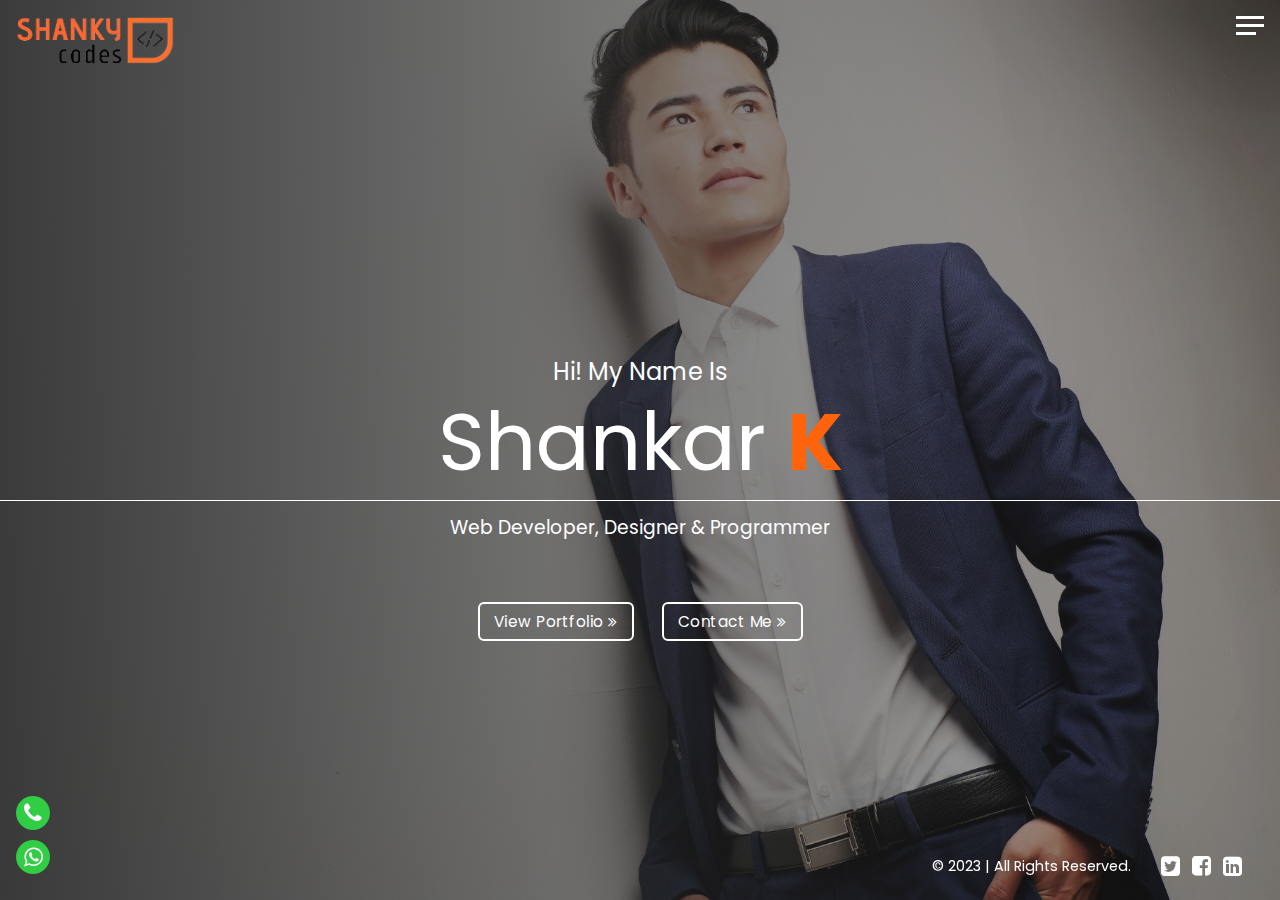
<file: index.html>
<!DOCTYPE html>
<html lang="en">
<head>
    <meta charset="UTF-8">
    <meta name="viewport" content="width=device-width, initial-scale=1.0">
    <link rel="stylesheet" href="./css/main.css">
    <link rel="stylesheet" href="https://cdnjs.cloudflare.com/ajax/libs/font-awesome/4.7.0/css/font-awesome.min.css">
    <title>Shankar Portfolio</title>
</head>
<body>
    
    <header class="position-fixed sticky_header">
        <div class="menu-btn position-absolute">
            <span class="menu-btn__hamburger position-absolute"></span>
        </div>
        <div class="logo">
            <a href="/"><img src="./img/shanky-logo-1.png" class="logo__img" width="160" /></a>
        </div>
        <nav class="nav position-fixed">
            <ul class="nav-menu d-flex align-items-center justify-content-center">
                <li class="nav-menu__item active">
                    <a href="./index.html" class="nav-menu__link">Home</a>
                </li>
                <li class="nav-menu__item">
                    <a href="./about.html" class="nav-menu__link">About Me</a>
                </li>
                <li class="nav-menu__item">
                    <a href="./projects.html" class="nav-menu__link">My Projects</a>
                </li>
                <li class="nav-menu__item">
                    <a href="./contact.html" class="nav-menu__link">Contact Me</a>
                </li>
            </ul>
        </nav>
    </header>

<main>
    <section class="home align-items-center">
        <h2>Hi! My Name Is</h2>
        <h1 class="home__name">Shankar <span class="home__name--last">K</span></h1>
        <h3>
            Web Developer, Designer & Programmer
        </h3>

        <div class="d-flex align-items-center justify-content-center">
            <a href="./projects.html" target="_self" class="h-btn">View Portfolio <i class="fa fa-angle-double-right"></i></a>
            <a href="./contact.html" target="_self" class="h-btn">Contact Me <i class="fa fa-angle-double-right"></i></a>
           </div>

       <footer class="position-fixed">
        <div class="social-icons position-fixed">
            <a aria-label="Call on WhatsApp"  href="tel:+919885351503" target="_blank" class="WhatsAppIcons">
                <i class="fa fa-phone"></i>
            </a>
            <a aria-label="Chat on WhatsApp" href="https://wa.me/919885351503" target="_blank" class="WhatsAppIcons">
                <i class="fa fa-whatsapp"></i>
            </a>

            <!-- <a href="#!" class="fa fa-twitter "></a>
            <a href="#!" class="fa fa-facebook "></a>
            <a href="#!" class="fa fa-linkedin "></a> -->
           
        </div>

        <div class="social-icons-right">
           
            <p> &copy; 2023 | All Rights Reserved. </p>
            <a href="#!" class="fa fa-twitter-square"></a>
            <a href="#!" class="fa fa-facebook-square "></a>
            <a href="#!" class="fa fa-linkedin-square "></a>
        </div>
       </footer>
    </section>
</main>

<script src="./js/main.js"></script>
</body>
</html>
</file>
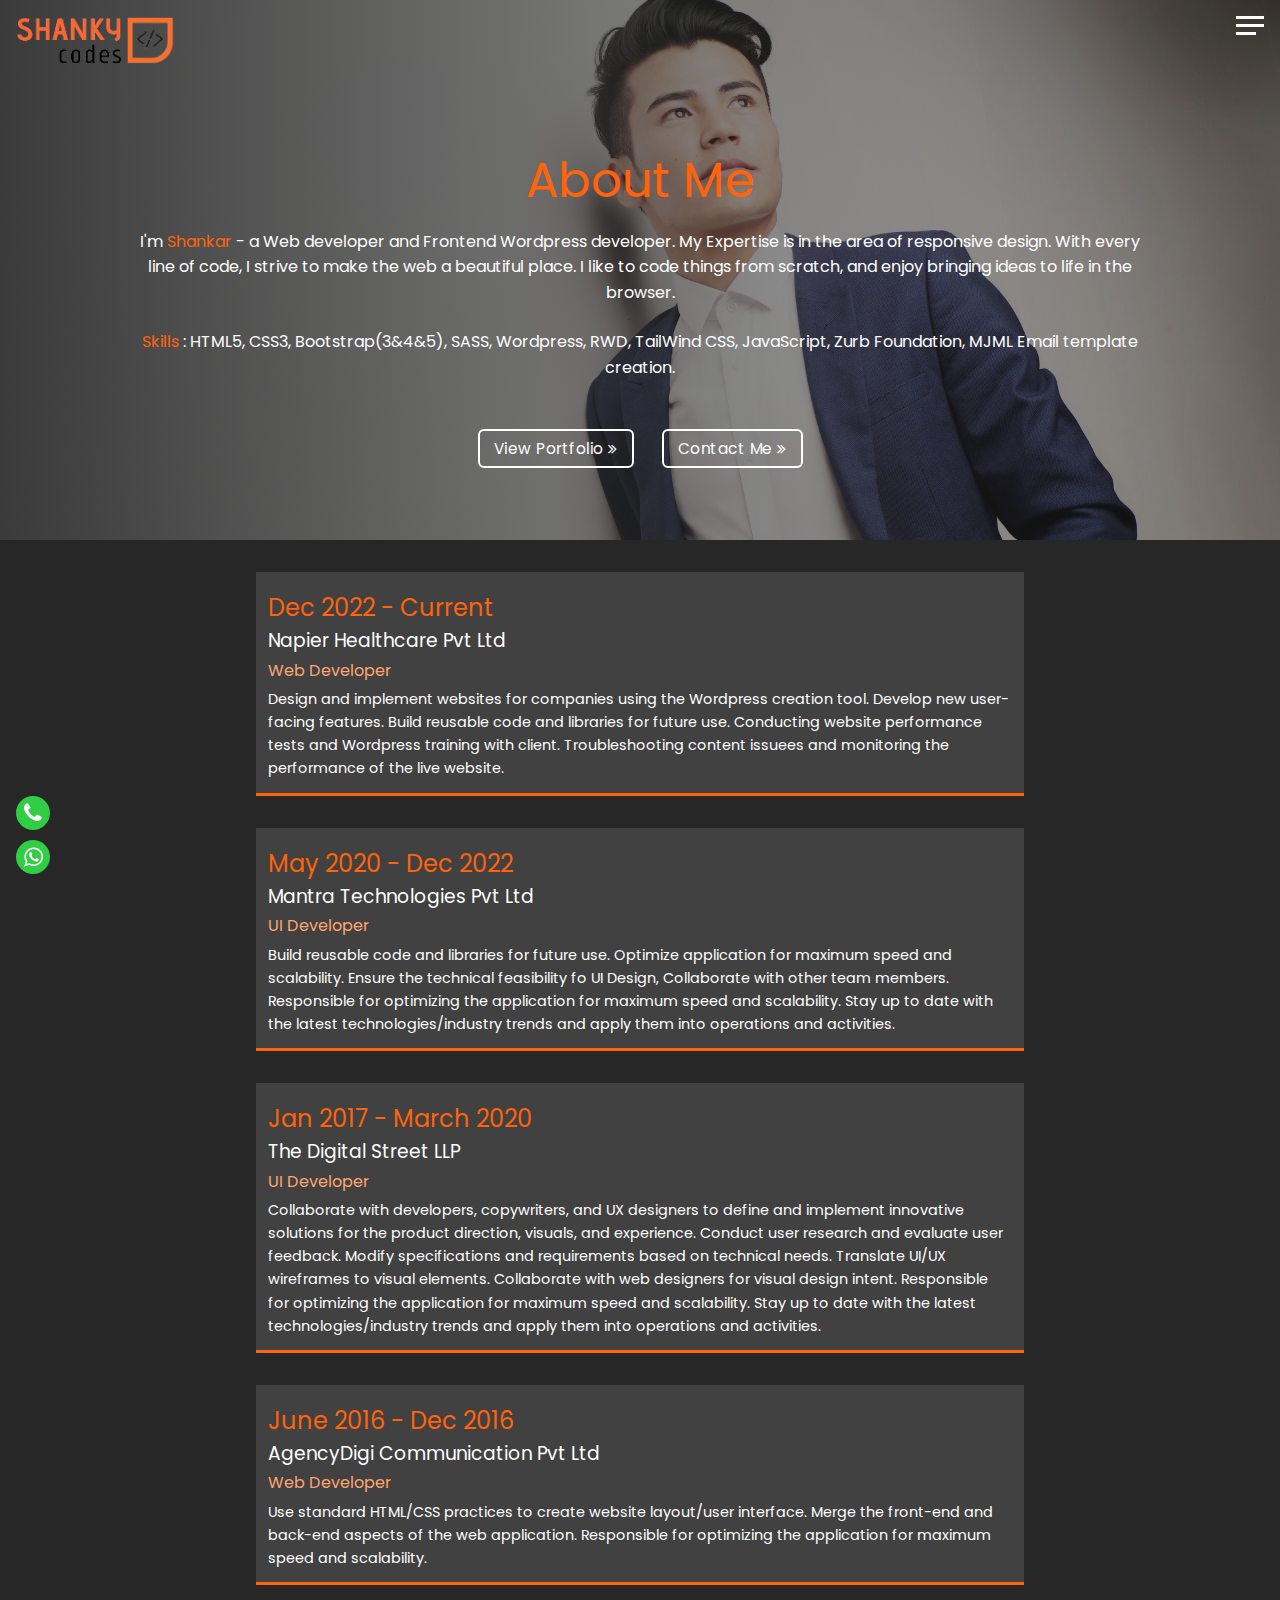
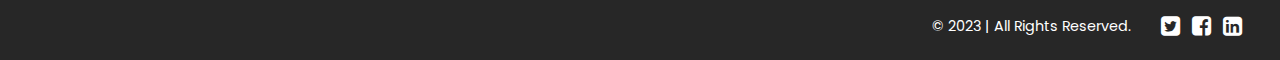
<file: about.html>
<!DOCTYPE html>
<html lang="en">
<head>
    <meta charset="UTF-8">
    <meta name="viewport" content="width=device-width, initial-scale=1.0">
    <link rel="stylesheet" href="./css/main.css">
    <link rel="stylesheet" href="https://cdnjs.cloudflare.com/ajax/libs/font-awesome/4.7.0/css/font-awesome.min.css">
    <title>About Shankar</title>
</head>
<body>
    
    <header class="position-fixed sticky_header">
        <div class="menu-btn position-absolute">
            <span class="menu-btn__hamburger position-absolute"></span>
        </div>
        <div class="logo">
            <a href="/"><img src="./img/shanky-logo-1.png" class="logo__img" width="160" /></a>
        </div>
        <nav class="nav position-fixed">
            <ul class="nav-menu d-flex align-items-center justify-content-center">
                <li class="nav-menu__item">
                    <a href="./index.html" class="nav-menu__link">Home</a>
                </li>
                <li class="nav-menu__item active">
                    <a href="./about.html" class="nav-menu__link">About Me</a>
                </li>
                <li class="nav-menu__item">
                    <a href="./projects.html" class="nav-menu__link">My Projects</a>
                </li>
                <li class="nav-menu__item">
                    <a href="./contact.html" class="nav-menu__link">Contact Me</a>
                </li>
            </ul>
        </nav>
    </header>

<main>
    <section class="about">

        <div class="about__bio-image d-flex align-items-center justify-content-flex-end">
            <div class="about__bio">
              <h2 class="text-secondary">About Me</h2>
              <p>I'm <span class="skill-text">Shankar</span> -  a Web developer and Frontend Wordpress developer. My Expertise is in the area of responsive design. With every line of code, I strive to make the web a beautiful place.
                 I like to code things from scratch, and enjoy bringing ideas to life in the browser.</p>
                 <p class="skill-para"><span class="skill-text">Skills </span>: HTML5, CSS3, Bootstrap(3&4&5), SASS, Wordpress, RWD, TailWind CSS, JavaScript, Zurb Foundation, MJML Email template creation.</p>

                 <div class="d-flex align-items-center justify-content-center">
                    <a href="./projects.html" target="_self" class="h-btn">View Portfolio <i class="fa fa-angle-double-right"></i></a>
                    <a href="./contact.html" target="_self" class="h-btn">Contact Me <i class="fa fa-angle-double-right"></i></a>
                   </div>
            </div>
          </div>
    
          <div class="jobs">
            <div class="jobs__job">
              <h2 class="text-secondary">Dec 2022 - Current</h2>
              <h3>Napier Healthcare Pvt Ltd</h3>
              <h6>Web Developer</h6>
              <p>Design and implement websites for companies using the Wordpress creation tool. Develop new user-facing features. Build reusable code and libraries for future use. Conducting website performance tests and Wordpress training with client. 
                Troubleshooting content issuees and monitoring the performance of the live website. </p>
              </div>
            <div class="jobs__job">
              <h2 class="text-secondary">May 2020 - Dec 2022</h2>
              <h3>Mantra Technologies Pvt Ltd</h3>
              <h6>UI Developer</h6>
              <p>Build reusable code and libraries for future use. Optimize application for maximum speed and scalability. Ensure the technical feasibility fo UI Design, Collaborate with other team members. Responsible for optimizing the application for maximum speed and scalability. Stay up to date with the latest technologies/industry trends and apply them into operations and activities.</p>
            </div>
            <div class="jobs__job">
              <h2 class="text-secondary">Jan 2017 - March 2020</h2>
              <h3>The Digital Street LLP</h3>
              <h6>UI Developer</h6>
              <p>Collaborate with developers, copywriters, and UX designers to define and implement innovative solutions for the product direction, visuals, and experience. Conduct user research and evaluate user feedback. Modify specifications and requirements based on technical needs. Translate UI/UX wireframes to visual elements. Collaborate with web designers for visual design intent. Responsible for optimizing the application for maximum speed and scalability. Stay up to date with the latest technologies/industry trends and apply them into operations and activities.</p>
            </div>
            <div class="jobs__job">
                <h2 class="text-secondary">June 2016 - Dec 2016</h2>                
                <h3>AgencyDigi Communication Pvt Ltd</h3>
                <h6>Web Developer</h6>
                <p>Use standard HTML/CSS practices to create website layout/user interface. Merge the front-end and back-end aspects of the web application. Responsible for optimizing the application for maximum speed and scalability.</p>
              </div>
          </div>



          <footer class="position-fixed">
            <div class="social-icons position-fixed">
                <a aria-label="Call on WhatsApp"  href="tel:+919885351503" target="_blank" class="WhatsAppIcons">
                    <i class="fa fa-phone"></i>
                </a>
                <a aria-label="Chat on WhatsApp" href="https://wa.me/919885351503" target="_blank" class="WhatsAppIcons">
                    <i class="fa fa-whatsapp"></i>
                </a>    
            </div>
    
            <div class="social-icons-right">
               
                <p> &copy; 2023 | All Rights Reserved. </p>
                <a href="#!" class="fa fa-twitter-square"></a>
                <a href="#!" class="fa fa-facebook-square "></a>
                <a href="#!" class="fa fa-linkedin-square "></a>
            </div>
           </footer>

       <!-- <footer class="position-fixed">
        <div class="social-icons">
            <a href="#!" class="fa fa-twitter "></a>
            <a href="#!" class="fa fa-facebook "></a>
            <a href="#!" class="fa fa-linkedin "></a>
            <a href="#!" class="fa fa-whatsapp "></a>
            <a href="#!" class="fa fa-github "></a>
        </div>

        <div class="copy-text">
            <p> Copyright &copy; 2023 | All Rights Reserved.</p>
         </div>
       </footer> -->
    </section>
</main>

<script src="./js/main.js"></script>
</body>
</html>
</file>
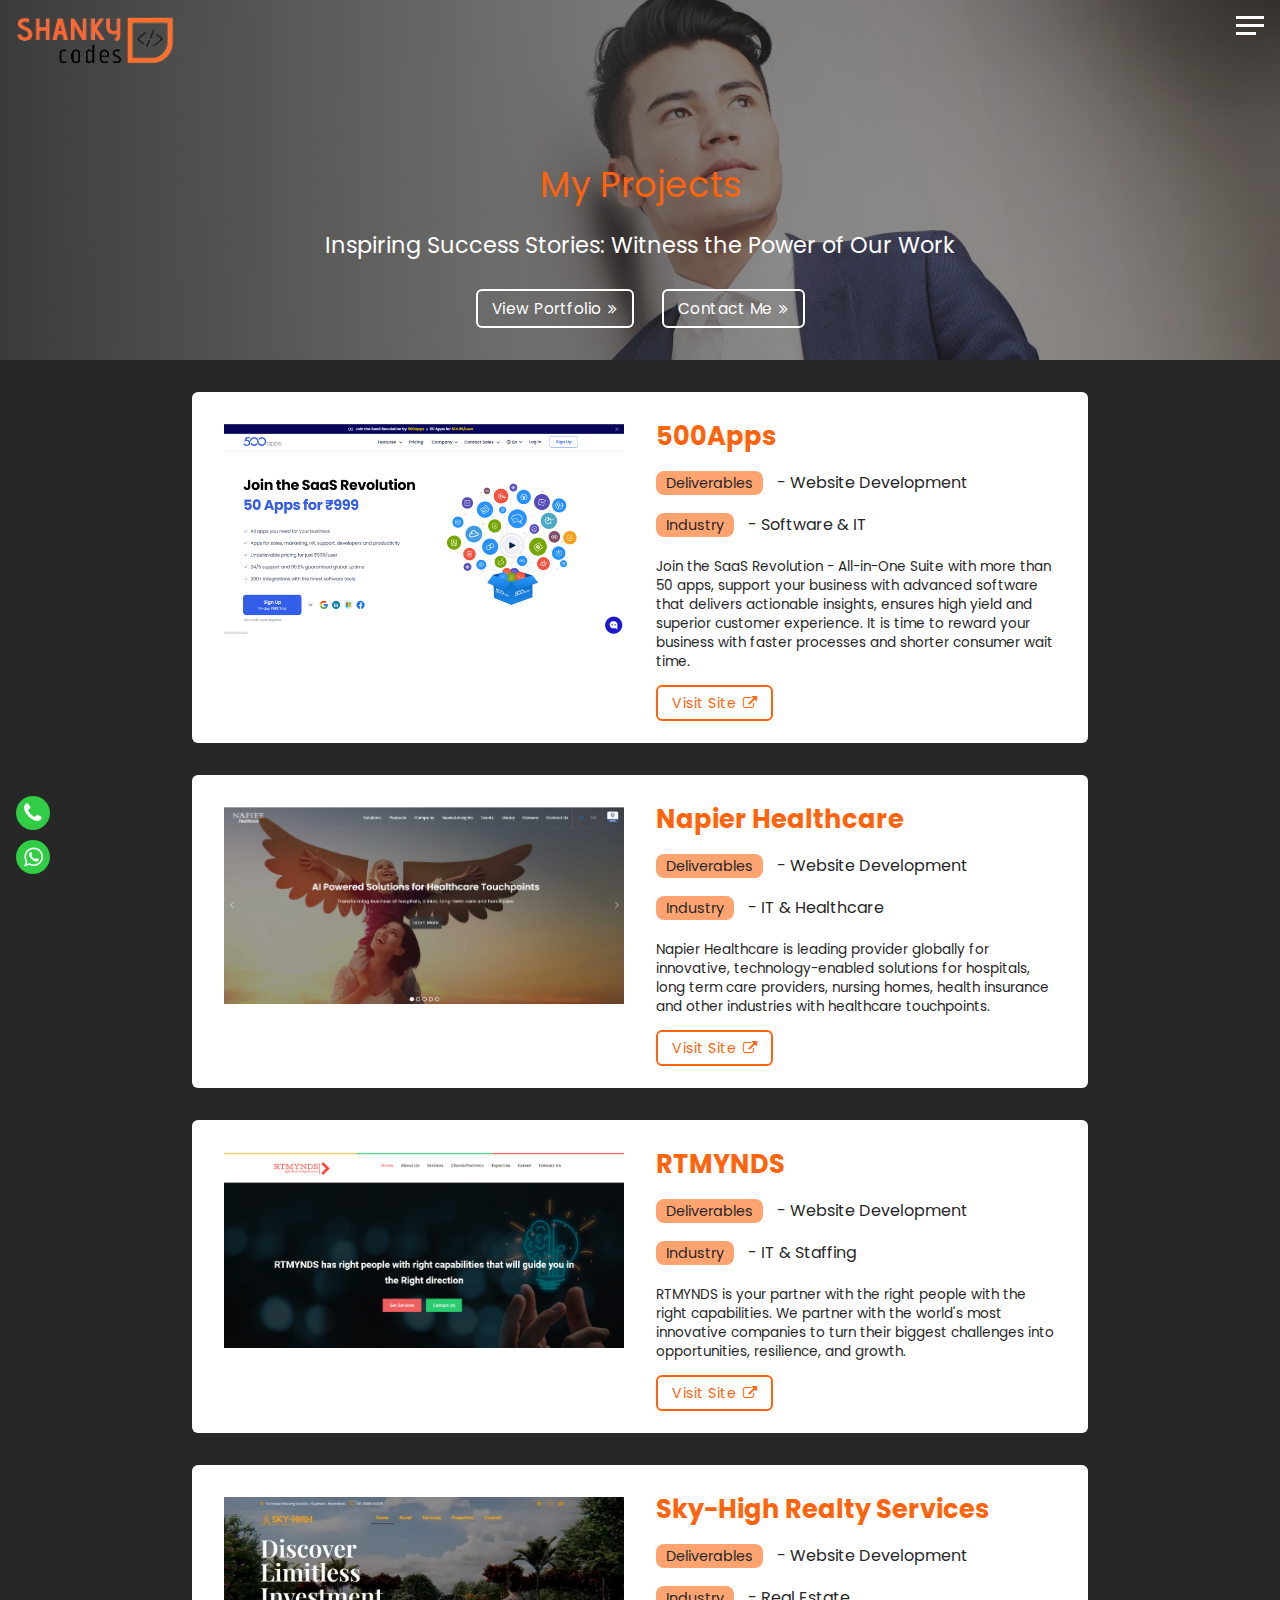
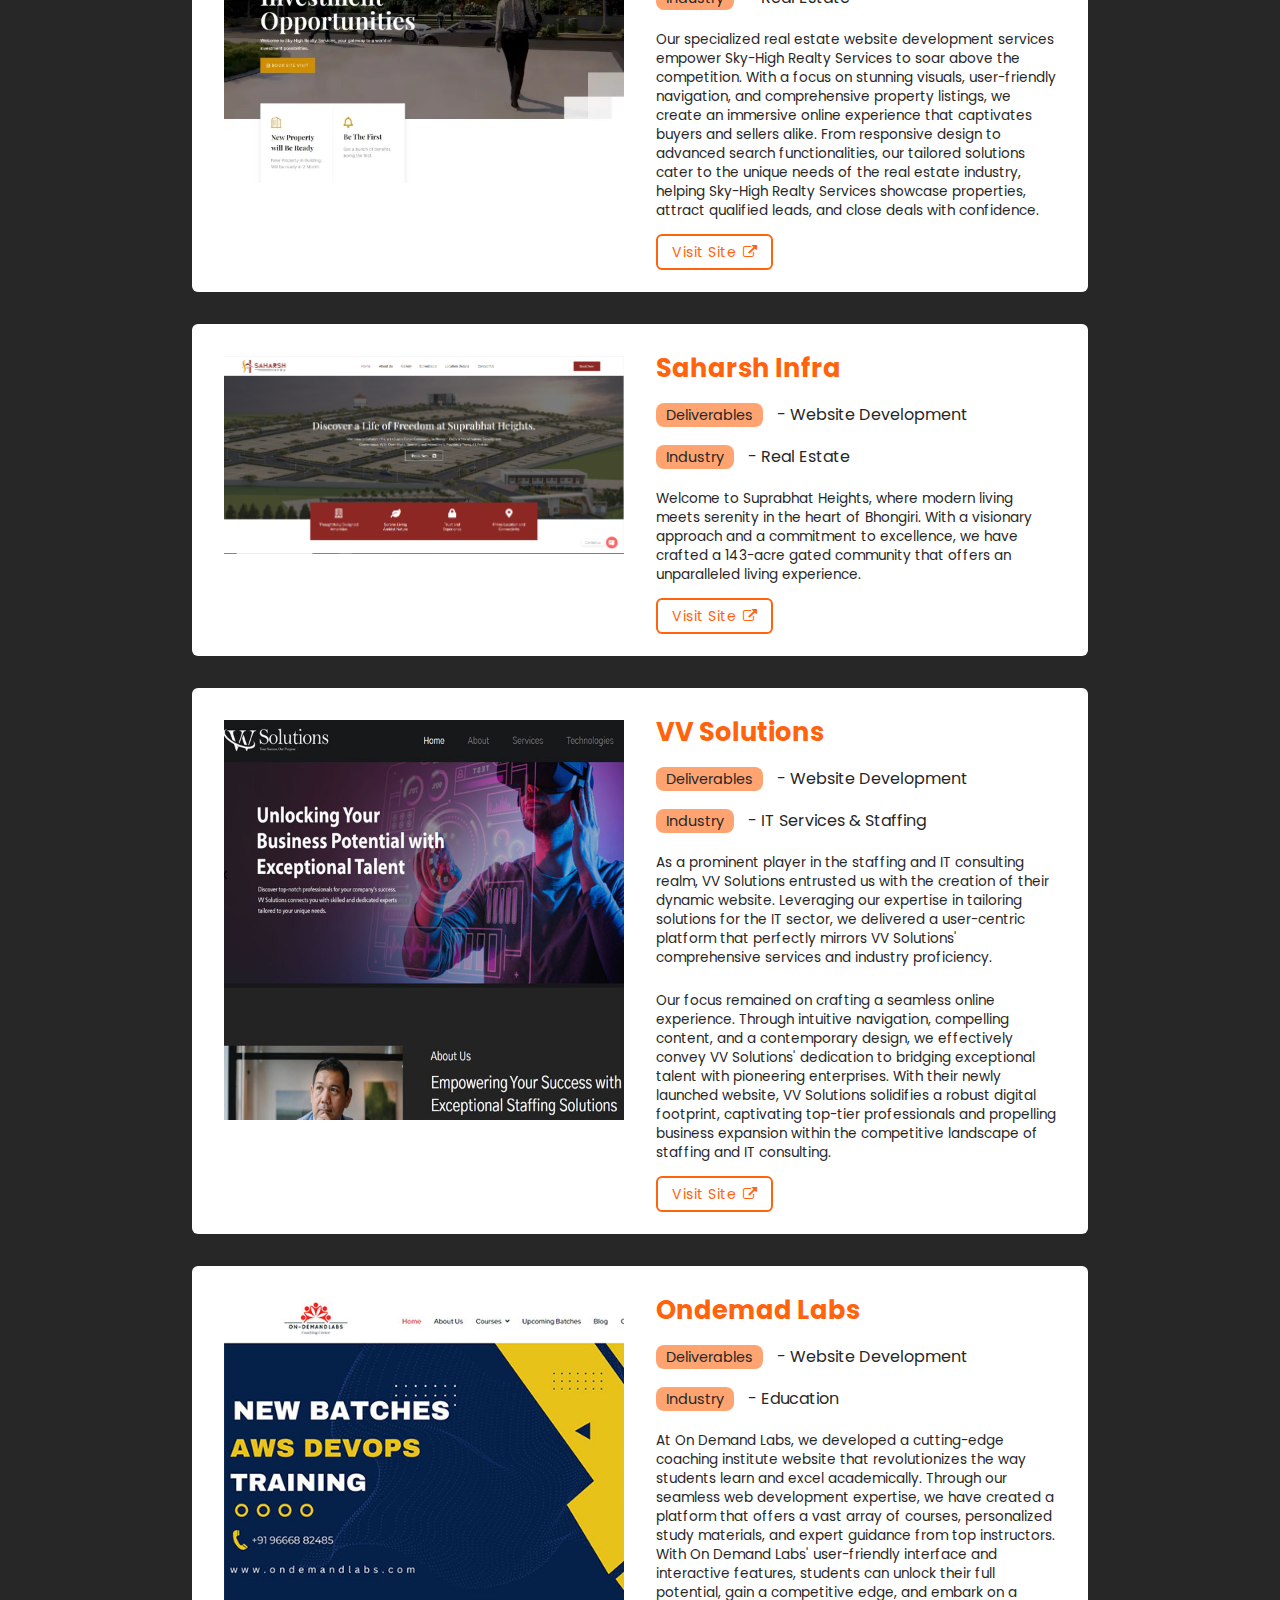
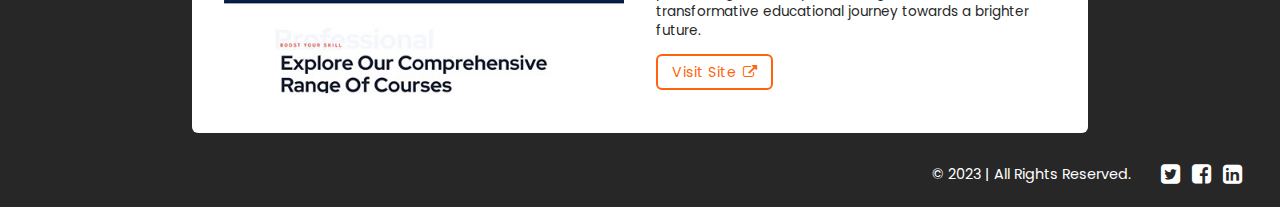
<file: projects.html>
<!DOCTYPE html>
<html lang="en">
<head>
    <meta charset="UTF-8">
    <meta name="viewport" content="width=device-width, initial-scale=1.0">
    <link rel="stylesheet" href="./css/main.css">
    <link rel="stylesheet" href="https://cdnjs.cloudflare.com/ajax/libs/font-awesome/4.7.0/css/font-awesome.min.css">
    <title>Shankar Projects</title>
</head>
<body>
    
    <header class="position-fixed sticky_header">
        <div class="menu-btn position-absolute">
            <span class="menu-btn__hamburger position-absolute"></span>
        </div>
        <div class="logo">
          <a href="/"><img src="./img/shanky-logo-1.png" class="logo__img" width="160" /></a>
      </div>
        <nav class="nav position-fixed">
            <ul class="nav-menu d-flex align-items-center justify-content-center">
                <li class="nav-menu__item">
                    <a href="./index.html" class="nav-menu__link">Home</a>
                </li>
                <li class="nav-menu__item">
                    <a href="./about.html" class="nav-menu__link">About Me</a>
                </li>
                <li class="nav-menu__item active">
                    <a href="./projects.html" class="nav-menu__link">My Projects</a>
                </li>
                <li class="nav-menu__item">
                    <a href="./contact.html" class="nav-menu__link">Contact Me</a>
                </li>
              </ul>
        </nav>
    </header>

    <main>
        <section class="projects">
          <div class="projects__bio-image">
            <h1 >My Projects</h1>
            <h2 class="text-secondary">Inspiring Success Stories: Witness the Power of Our Work</h2>

           <div class="d-flex align-items-center justify-content-center">
            <a href="./projects.html" target="_self" class="h-btn">View Portfolio <i class="fa fa-angle-double-right"></i></a>
            <a href="./contact.html" target="_self" class="h-btn">Contact Me <i class="fa fa-angle-double-right"></i></a>
           </div>
          </div>
          
          <div class="projects__items">
            <div class="projects__item">
              <img src="./img/500apps.png" alt="My Project">              
            </div>
            <div class="projects__item">
              <h2>500Apps</h2> 
              <h3><span>
                <!-- <i class="fa fa-tag"></i>  -->
                Deliverables</span> - Website Development</h3> 
              <h3><span>Industry</span> - Software & IT</h3>   
              <p>Join the SaaS Revolution - All-in-One Suite with more than 50 apps, support your business with advanced software that delivers actionable insights, ensures high yield and superior customer experience. 
                It is time to reward your business with faster processes and shorter consumer wait time.</p>  
                   <a href="https://500apps.com/" target="_blank" class="btn">Visit Site <i class="fa fa-external-link"></i></a>        
            </div>
          </div>
          <div class="projects__items">
            <div class="projects__item">
              <img src="./img/napier.png" alt="My Project">              
            </div>
            <div class="projects__item">
              <h2>Napier Healthcare</h2> 
              <h3><span>Deliverables</span> - Website Development</h3> 
              <h3><span>Industry</span> - IT & Healthcare</h3>   
              <p>Napier Healthcare is leading provider globally for innovative, technology-enabled solutions for hospitals, long term care providers, nursing homes, health insurance and other industries with healthcare touchpoints.</p>  
                   <a href="https://www.napierhealthcare.com/home/" target="_blank" class="btn">Visit Site <i class="fa fa-external-link"></i></a>        
            </div>
          </div>


          <div class="projects__items">
            <div class="projects__item">
              <img src="./img/rtmynds.png" alt="My Project">              
            </div>
            <div class="projects__item">
              <h2>RTMYNDS</h2> 
              <h3><span>Deliverables</span> - Website Development</h3> 
              <h3><span>Industry</span> - IT & Staffing</h3>   
              <p>RTMYNDS is your partner with the right people with the right capabilities. We partner with the world's most innovative companies to turn their biggest challenges into opportunities, resilience, and growth.</p>  
                   <a href="https://www.rtmynds.com/" target="_blank" class="btn">Visit Site <i class="fa fa-external-link"></i></a>        
            </div>
          </div>


          <div class="projects__items">
            <div class="projects__item">
              <img src="./img/sky-high-realty-image.webp" alt="My Project">              
            </div>
            <div class="projects__item">
              <h2>Sky-High Realty Services</h2> 
              <h3><span>Deliverables</span> - Website Development</h3> 
              <h3><span>Industry</span> - Real Estate</h3>   
              <p>Our specialized real estate website development services empower Sky-High Realty Services to soar above the competition.
                 With a focus on stunning visuals, user-friendly navigation, and comprehensive property listings,
                  we create an immersive online experience that captivates buyers and sellers alike. From responsive 
                  design to advanced search functionalities, our tailored solutions cater to the unique needs of the
                   real estate industry, helping Sky-High Realty Services showcase properties, attract qualified leads, 
                   and close deals with confidence.</p>  
                   <a href="https://sky-highrealtyservices.com/" target="_blank" class="btn">Visit Site <i class="fa fa-external-link"></i></a>        
            </div>
          </div>

          <div class="projects__items">
            <div class="projects__item">
              <img src="./img/saharsh-infra.png" alt="My Project">              
            </div>
            <div class="projects__item">
              <h2>Saharsh Infra</h2> 
              <h3><span>Deliverables</span> - Website Development</h3> 
              <h3><span>Industry</span> - Real Estate</h3>   
              <p>Welcome to Suprabhat Heights, where modern living meets serenity in the heart of Bhongiri. 
                With a visionary approach and a commitment to excellence,
                 we have crafted a 143-acre gated community that offers an unparalleled living experience. </p>  
                   <a href="https://saharshinfra.com/" target="_blank" class="btn">Visit Site <i class="fa fa-external-link"></i></a>        
            </div>
          </div>

          <div class="projects__items">
            <div class="projects__item">
              <img src="./img/vvsolutions-portfolio-item-image.jpg" alt="My Project">              
            </div>
            <div class="projects__item">
              <h2>VV Solutions</h2> 
              <h3><span>Deliverables</span> - Website Development</h3> 
              <h3><span>Industry</span> - IT Services & Staffing</h3>   
              <p>As a prominent player in the staffing and IT consulting realm, VV Solutions entrusted us with the creation of their dynamic website. Leveraging our expertise in tailoring solutions for the IT sector, we delivered a user-centric platform that perfectly mirrors VV Solutions' comprehensive services and industry proficiency.
                </p>
                <p>Our focus remained on crafting a seamless online experience. Through intuitive navigation, compelling content, and a contemporary design, we effectively convey VV Solutions' dedication to bridging exceptional talent with pioneering enterprises. With their newly launched website, VV Solutions solidifies a robust digital footprint, captivating top-tier professionals and propelling business expansion within the competitive landscape of staffing and IT consulting. </p>  
                   <a href="https://vvsolutions.net/" target="_blank" class="btn">Visit Site <i class="fa fa-external-link"></i></a>        
            </div>
          </div>
          <div class="projects__items">
            <div class="projects__item">
              <img src="./img/ondemand-labs-image.jpg" alt="My Project">              
            </div>
            <div class="projects__item">
              <h2>Ondemad Labs</h2> 
              <h3><span>Deliverables</span> - Website Development</h3> 
              <h3><span>Industry</span> - Education</h3>   
              <p>At On Demand Labs, we developed a cutting-edge coaching institute website that revolutionizes the way students learn and excel academically. Through our seamless web development expertise, we have created a platform that offers a vast array of courses, personalized study materials, and expert guidance from top instructors. With On Demand Labs' user-friendly interface and interactive features, students can unlock their full potential, gain a competitive edge, and embark on a transformative educational journey towards a brighter future.</p>  
                   <a href="https://www.ondemandlabs.com/" target="_blank" class="btn">Visit Site <i class="fa fa-external-link"></i></a>        
            </div>
          </div>
          

          <footer class="position-fixed">
            <div class="social-icons position-fixed">
                <a aria-label="Call on WhatsApp"  href="tel:+919885351503" target="_blank" class="WhatsAppIcons">
                    <i class="fa fa-phone"></i>
                </a>
                <a aria-label="Chat on WhatsApp" href="https://wa.me/919885351503" target="_blank" class="WhatsAppIcons">
                    <i class="fa fa-whatsapp"></i>
                </a>    
            </div>
    
            <div class="social-icons-right">
               
                <p> &copy; 2023 | All Rights Reserved. </p>
                <a href="#!" class="fa fa-twitter-square"></a>
                <a href="#!" class="fa fa-facebook-square "></a>
                <a href="#!" class="fa fa-linkedin-square "></a>
            </div>
           </footer>
    
          <!-- <footer class="position-fixed">
            <div class="social-icons">
                <a href="#!" class="fa fa-twitter "></a>
                <a href="#!" class="fa fa-facebook "></a>
                <a href="#!" class="fa fa-linkedin "></a>
                <a href="#!" class="fa fa-whatsapp "></a>
                <a href="#!" class="fa fa-github "></a>
            </div>
    
            <div class="copy-text">
               <p> Copyright &copy; 2023 | All Rights Reserved.</p>
            </div>
           </footer> -->
        </section>
      </main>

<script src="./js/main.js"></script>
</body>
</html>
</file>
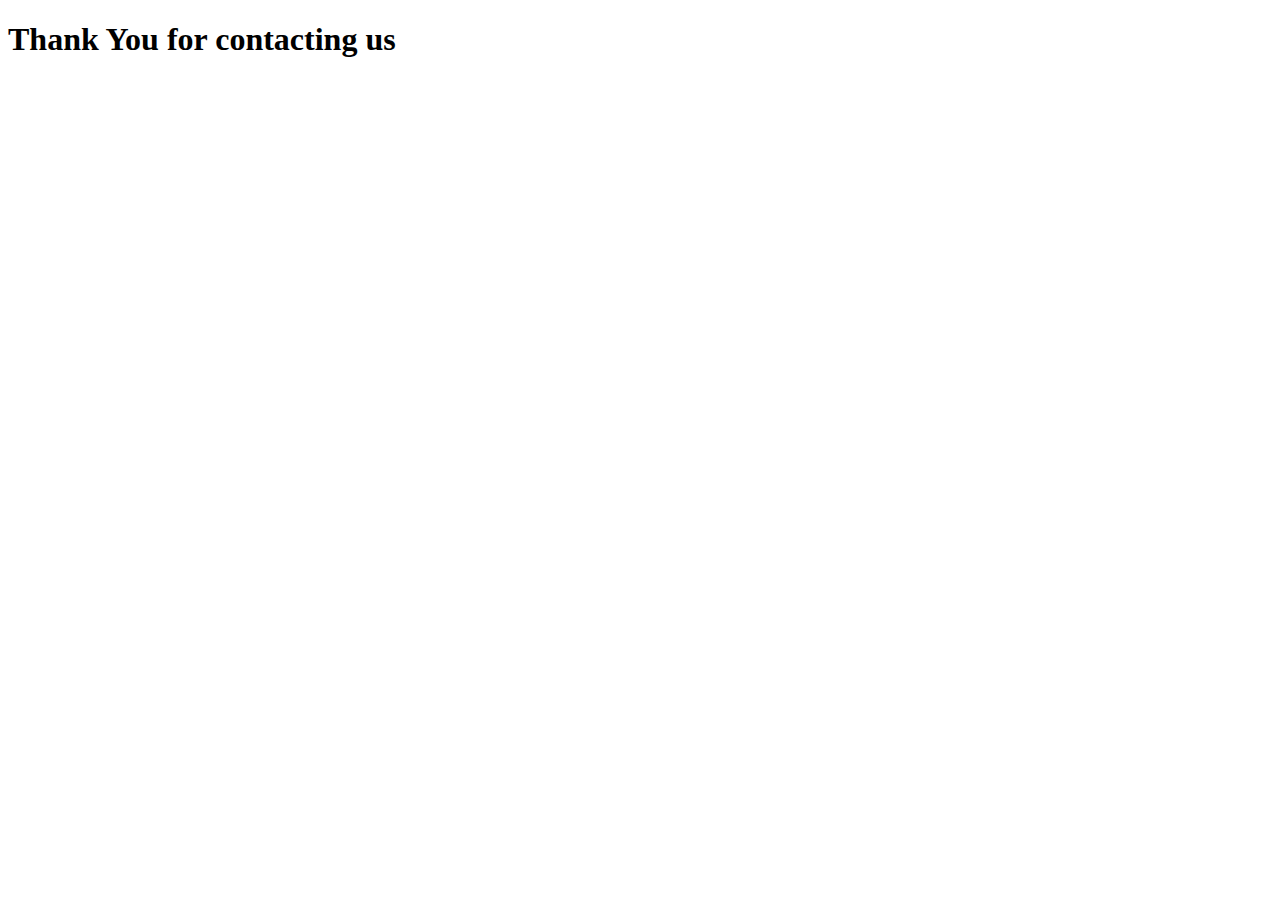
<file: thankyou.html>
<!DOCTYPE html>
<html lang="en">
<head>
    <meta charset="UTF-8">
    <meta name="viewport" content="width=device-width, initial-scale=1.0">
    <title>Thank you</title>
</head>
<body>
    <h1>Thank You for contacting us</h1>
</body>
</html>
</file>
<file: css/main.css>
@import url("https://fonts.googleapis.com/css2?family=Poppins:wght@100;200;300;400;500;600;700;800;900&display=swap");
* {
  -webkit-box-sizing: border-box;
          box-sizing: border-box;
  margin: 0;
  padding: 0;
}

.position-static {
  position: static;
}

.position-relative {
  position: relative;
}

.position-absolute {
  position: absolute;
}

.position-fixed {
  position: fixed;
}

.position-sticky {
  position: sticky;
}

.position-inherit {
  position: inherit;
}

.position-initial {
  position: initial;
}

.position-revert {
  position: revert;
}

.position-unset {
  position: unset;
}

.d-block {
  display: block;
}

.d-flex {
  display: -webkit-box;
  display: -ms-flexbox;
  display: flex;
}

.d-inline-block {
  display: inline-block;
}

.d-inline {
  display: inline;
}

.d-none {
  display: none;
}

.justify-content-center {
  -webkit-box-pack: center;
      -ms-flex-pack: center;
          justify-content: center;
}

.justify-items-center {
  justify-items: center;
}

.align-items-center {
  -webkit-box-align: center;
      -ms-flex-align: center;
          align-items: center;
}

.content-center {
  -ms-flex-line-pack: center;
      align-content: center;
}

.justify-content-space-between {
  -webkit-box-pack: justify;
      -ms-flex-pack: justify;
          justify-content: space-between;
}

.justify-items-space-between {
  justify-items: space-between;
}

.align-items-space-between {
  -webkit-box-align: space-between;
      -ms-flex-align: space-between;
          align-items: space-between;
}

.content-space-between {
  -ms-flex-line-pack: justify;
      align-content: space-between;
}

.justify-content-space-around {
  -ms-flex-pack: distribute;
      justify-content: space-around;
}

.justify-items-space-around {
  justify-items: space-around;
}

.align-items-space-around {
  -webkit-box-align: space-around;
      -ms-flex-align: space-around;
          align-items: space-around;
}

.content-space-around {
  -ms-flex-line-pack: distribute;
      align-content: space-around;
}

.justify-content-space-evenly {
  -webkit-box-pack: space-evenly;
      -ms-flex-pack: space-evenly;
          justify-content: space-evenly;
}

.justify-items-space-evenly {
  justify-items: space-evenly;
}

.align-items-space-evenly {
  -webkit-box-align: space-evenly;
      -ms-flex-align: space-evenly;
          align-items: space-evenly;
}

.content-space-evenly {
  -ms-flex-line-pack: space-evenly;
      align-content: space-evenly;
}

.justify-content-flex-start {
  -webkit-box-pack: start;
      -ms-flex-pack: start;
          justify-content: flex-start;
}

.justify-items-flex-start {
  justify-items: flex-start;
}

.align-items-flex-start {
  -webkit-box-align: start;
      -ms-flex-align: start;
          align-items: flex-start;
}

.content-flex-start {
  -ms-flex-line-pack: start;
      align-content: flex-start;
}

.justify-content-flex-end {
  -webkit-box-pack: end;
      -ms-flex-pack: end;
          justify-content: flex-end;
}

.justify-items-flex-end {
  justify-items: flex-end;
}

.align-items-flex-end {
  -webkit-box-align: end;
      -ms-flex-align: end;
          align-items: flex-end;
}

.content-flex-end {
  -ms-flex-line-pack: end;
      align-content: flex-end;
}

.home {
  height: 100%;
  padding-top: 40vh;
  text-align: center;
  overflow: hidden;
  background: -webkit-gradient(linear, left top, right top, from(rgba(39, 39, 39, 0.9)), to(rgba(39, 39, 39, 0.3))), url("/img/model-1.jpg") center top;
  background: linear-gradient(to right, rgba(39, 39, 39, 0.9), rgba(39, 39, 39, 0.3)), url("/img/model-1.jpg") center top;
  background-size: cover;
}
.home__name {
  font-size: 5rem;
  padding-top: 1.125rem;
  padding-bottom: 1.125rem;
  margin-bottom: 1.125rem;
  border-bottom: 1px solid #fff;
}
.home__name--last {
  color: #ff630b;
  font-weight: 700;
}
.home .h-btn {
  margin-top: 4rem;
}

@media only screen and (min-width: 768px) {
  footer .social-icons-right {
    display: -webkit-inline-box;
    display: -ms-inline-flexbox;
    display: inline-flex;
    -webkit-box-align: center;
        -ms-flex-align: center;
            align-items: center;
  }
  footer .social-icons-right p {
    display: inline-block;
    margin-right: 1.5rem;
    font-size: 0.9rem;
  }
}
@media only screen and (min-width: 1200px) {
  .home footer .social-icons {
    position: fixed;
    display: -webkit-box;
    display: -ms-flexbox;
    display: flex;
    -webkit-box-orient: vertical;
    -webkit-box-direction: normal;
        -ms-flex-direction: column;
            flex-direction: column;
    -webkit-box-align: center;
        -ms-flex-align: center;
            align-items: center;
    -webkit-box-pack: center;
        -ms-flex-pack: center;
            justify-content: center;
  }
}
.menu-btn {
  z-index: 1;
  right: 1rem;
  top: 1rem;
  width: 28px;
  height: 20px;
  -webkit-transition: all 0.5s ease-in-out;
  transition: all 0.5s ease-in-out;
  cursor: pointer;
}
.menu-btn__hamburger {
  right: 0;
  top: 0.5rem;
  width: 28px;
  height: 3px;
  background: #fff;
  -webkit-transition: all 0.5s ease-in-out;
  transition: all 0.5s ease-in-out;
}
.menu-btn__hamburger::before {
  content: "";
  position: absolute;
  top: -8px;
  width: 28px;
  height: 3px;
  background: #fff;
  -webkit-transition: all 0.5s ease-in-out;
  transition: all 0.5s ease-in-out;
}
.menu-btn__hamburger::after {
  content: "";
  position: absolute;
  top: 8px;
  width: 20px;
  height: 3px;
  background: #fff;
  -webkit-transition: all 0.5s ease-in-out;
  transition: all 0.5s ease-in-out;
}
.menu-btn__hamburger.open {
  background: transparent;
  -webkit-transform: rotate(720deg);
          transform: rotate(720deg);
}
.menu-btn__hamburger.open::before {
  -webkit-transform: rotate(45deg) translate(5px, 8px);
          transform: rotate(45deg) translate(5px, 8px);
}
.menu-btn__hamburger.open::after {
  width: 28px;
  -webkit-transform: rotate(-45deg) translate(3px, -6px);
          transform: rotate(-45deg) translate(3px, -6px);
}

.nav {
  top: 0;
  left: 0;
  width: 100vw;
  visibility: hidden;
  opacity: 0.98;
}
.nav.open {
  visibility: visible;
}
.nav-menu {
  -webkit-box-orient: vertical;
  -webkit-box-direction: normal;
      -ms-flex-flow: column wrap;
          flex-flow: column wrap;
  height: 100vh;
  overflow: hidden;
  background: #272727;
  list-style: none;
  padding-right: 1rem;
  -webkit-transform: translateY(-100%);
          transform: translateY(-100%);
  -webkit-transition: all 0.5s ease-in-out;
  transition: all 0.5s ease-in-out;
}
.nav-menu.open {
  -webkit-transform: translateY(0%);
          transform: translateY(0%);
}
.nav-menu__item {
  padding: 1.5rem 0;
  -webkit-transform: translateX(100vw);
          transform: translateX(100vw);
  -webkit-transition: all 0.5s ease-in-out;
  transition: all 0.5s ease-in-out;
  color: #ff630b;
}
.nav-menu__item.open {
  -webkit-transform: translateX(0);
          transform: translateX(0);
}
.nav-menu__item.active > a {
  color: #ff630b;
}
.nav-menu__link {
  font-size: 1.6rem;
  text-transform: uppercase;
  font-weight: 300;
}
.nav-menu__link:hover {
  color: #ff630b;
}

.nav-menu__item:nth-child(1) {
  -webkit-transition-delay: 0.35s;
          transition-delay: 0.35s;
}

.nav-menu__item:nth-child(2) {
  -webkit-transition-delay: 0.45s;
          transition-delay: 0.45s;
}

.nav-menu__item:nth-child(3) {
  -webkit-transition-delay: 0.55s;
          transition-delay: 0.55s;
}

.nav-menu__item:nth-child(4) {
  -webkit-transition-delay: 0.65s;
          transition-delay: 0.65s;
}

.about__bio-image {
  height: 60vh;
  width: 100%;
  background: -webkit-gradient(linear, left top, right top, from(rgba(39, 39, 39, 0.9)), to(rgba(39, 39, 39, 0.3))), url("/img/model-1.jpg") center top;
  background: linear-gradient(to right, rgba(39, 39, 39, 0.9), rgba(39, 39, 39, 0.3)), url("/img/model-1.jpg") center top;
  background-size: cover;
  -webkit-box-orient: vertical;
  -webkit-box-direction: normal;
      -ms-flex-direction: column;
          flex-direction: column;
}
.about__bio-image p {
  margin-bottom: 1.5rem;
}
.about__bio {
  width: 80%;
  text-align: center;
  margin-bottom: 2.5rem;
}
.about__bio .text-secondary {
  padding-bottom: 1.5rem;
  font-size: 3rem;
}
.about__bio .btn {
  background: #ffffff;
  color: #ff630b;
  border: 2px solid #ffffff;
  padding: 0.8rem 1.2rem;
  font-size: 1.125rem;
  line-height: 1.75rem;
  border-radius: 4px;
  -webkit-transition: all 0.5s ease-in-out;
  transition: all 0.5s ease-in-out;
}
.about__bio .btn:hover {
  background: transparent;
  color: #ffffff;
}
.about__bio .skill-text {
  color: #ff630b;
}
.about__bio .skill-para {
  margin-bottom: 3rem;
}
.about .jobs {
  width: 60vw;
  margin: 2rem auto 0 auto;
  display: grid;
  grid-template-columns: 1fr;
  grid-gap: 2rem;
}
.about .jobs__job {
  background: #414141;
  padding: 0.75rem;
  border-bottom: 3px solid #ff630b;
}
.about .jobs__job h2, .about .jobs__job h3 {
  margin: 0.75rem 0;
}
.about .jobs__job h6 {
  margin: 0.3rem 0 0.6rem;
  font-weight: 400;
  font-size: 1rem;
  color: #ffa471;
}
.about .jobs__job p {
  font-size: 0.9rem;
}
.about p {
  line-height: 1.6;
}
.about footer {
  padding-top: 2.25rem;
}

@media only screen and (min-width: 768px) {
  .about footer {
    position: relative;
  }
  .about footer .social-icons {
    position: fixed;
    display: -webkit-box;
    display: -ms-flexbox;
    display: flex;
    -webkit-box-orient: vertical;
    -webkit-box-direction: normal;
        -ms-flex-direction: column;
            flex-direction: column;
    -webkit-box-align: center;
        -ms-flex-align: center;
            align-items: center;
    -webkit-box-pack: center;
        -ms-flex-pack: center;
            justify-content: center;
  }
  .about footer .copy-text {
    -webkit-transform: rotate(90deg) translate(-7rem, -7rem);
            transform: rotate(90deg) translate(-7rem, -7rem);
  }
}
.projects__bio-image {
  height: 40vh;
  width: 100%;
  background: -webkit-gradient(linear, left top, right top, from(rgba(39, 39, 39, 0.9)), to(rgba(39, 39, 39, 0.3))), url("../img/model-1.jpg") center top;
  background: linear-gradient(to right, rgba(39, 39, 39, 0.9), rgba(39, 39, 39, 0.3)), url("../img/model-1.jpg") center top;
  background-size: cover;
  display: -webkit-box;
  display: -ms-flexbox;
  display: flex;
  -webkit-box-orient: vertical;
  -webkit-box-direction: normal;
      -ms-flex-direction: column;
          flex-direction: column;
  -webkit-box-align: center;
      -ms-flex-align: center;
          align-items: center;
  -webkit-box-pack: end;
      -ms-flex-pack: end;
          justify-content: flex-end;
}
.projects__bio-image .text-secondary {
  font-size: 1.4rem;
  margin-bottom: 2rem;
  color: #ffffff;
}
.projects__bio-image h1 {
  font-size: 2.2rem;
  padding: 2rem;
  color: #ff630b;
  display: inline;
}
.projects__items {
  width: 70vw;
  margin: 2rem auto 0 auto;
  display: grid;
  grid-template-columns: 1fr 1fr;
  grid-gap: 2rem;
  background-color: #fff;
  padding: 2rem;
  border-radius: 6px;
}
.projects__item {
  width: 100%;
}
.projects__item h2 {
  color: #ff630b;
  font-weight: 700;
  font-size: 1.6rem;
}
.projects__item h3 {
  color: #272727;
  font-size: 1rem;
  margin: 1.6rem 0 0;
}
.projects__item h3 span {
  background: #ffa471;
  padding: 2px 10px;
  border-radius: 8px;
  margin-right: 10px;
  font-size: 0.9rem;
}
.projects__item p {
  color: #272727;
  font-size: 0.85rem;
  margin: 1.5rem 0;
  line-height: 1.4;
}
.projects .btn {
  background: transparent;
  color: #ff630b;
  border-color: #ff630b;
  -webkit-transition: all 0.5s ease-in-out;
  transition: all 0.5s ease-in-out;
  border-radius: 6px;
  padding: 6px 14px;
  border-width: 2px;
  border-style: solid;
  font-size: 0.88rem;
  letter-spacing: 0.5px;
}
.projects .btn .fa-external-link {
  margin-left: 2px;
}
.projects .btn:hover {
  background: #ff630b;
  color: #ffffff;
}
.projects .btn:hover .fa-external-link {
  color: #ffffff;
  -webkit-transition: all 0.5s ease-in-out;
  transition: all 0.5s ease-in-out;
}
.projects .fa-angle-double-right {
  margin-left: 2px;
}
.projects footer {
  padding-top: 2.25rem;
}

@media only screen and (min-width: 992px) {
  .projects footer {
    position: relative;
  }
  .projects footer .social-icons {
    position: fixed;
    display: -webkit-box;
    display: -ms-flexbox;
    display: flex;
    -webkit-box-orient: vertical;
    -webkit-box-direction: normal;
        -ms-flex-direction: column;
            flex-direction: column;
    -webkit-box-align: center;
        -ms-flex-align: center;
            align-items: center;
    -webkit-box-pack: center;
        -ms-flex-pack: center;
            justify-content: center;
  }
}
.contact {
  height: 100%;
  padding-top: 15vh;
  overflow: hidden;
  display: -webkit-box;
  display: -ms-flexbox;
  display: flex;
  -webkit-box-orient: vertical;
  -webkit-box-direction: normal;
      -ms-flex-direction: column;
          flex-direction: column;
  -webkit-box-align: center;
      -ms-flex-align: center;
          align-items: center;
  background: -webkit-gradient(linear, left top, right top, from(rgba(39, 39, 39, 0.9)), to(rgba(39, 39, 39, 0.3))), url("../img/model-1.jpg") center top;
  background: linear-gradient(to right, rgba(39, 39, 39, 0.9), rgba(39, 39, 39, 0.3)), url("../img/model-1.jpg") center top;
  background-size: cover;
}
.contact h2 {
  font-size: 3rem;
  margin-bottom: 2rem;
}
.contact__list {
  font-size: 1.5rem;
  width: 900px;
  max-width: 90%;
  margin: 2rem auto 0 auto;
  display: grid;
  grid-template-columns: 1fr 1fr;
  grid-gap: 2rem;
  padding-bottom: 2rem;
  -webkit-box-align: center;
      -ms-flex-align: center;
          align-items: center;
}
.contact__add > div {
  margin-bottom: 2rem;
}
.contact__add .text-secondary {
  font-size: 1.2rem;
  padding-top: 10px;
  font-weight: 400;
}
.contact .contact-form {
  background: #ffffff;
  border-radius: 10px;
  padding: 1.8rem 2rem;
}
.contact .contact-form h2 {
  color: #272727;
  font-size: 1.5rem;
  font-weight: 600;
}
.contact .contact-form input, .contact .contact-form textarea {
  width: 100%;
  display: -webkit-box;
  display: -ms-flexbox;
  display: flex;
  -webkit-box-orient: vertical;
  -webkit-box-direction: normal;
      -ms-flex-direction: column;
          flex-direction: column;
  margin: 10px 0;
  background: #f5f5f5;
  color: #000;
  padding: 16px 14px;
  border: 0;
  outline: none;
  border-radius: 4px;
  font-size: 14px;
}
.contact .contact-form input:focus, .contact .contact-form textarea:focus {
  border: 2px solid #ff630b;
  background-color: #ffffff;
  color: #000000;
}
.contact .contact-form button {
  outline: none;
  border: 0;
  background: #ff630b;
  color: #ffffff;
  padding: 12px 18px;
  font-size: 1rem;
  width: 100%;
  margin: 2rem auto 0;
  text-align: center;
  display: block;
  text-transform: uppercase;
  border-radius: 4px;
  border: 2px solid #ff630b;
  cursor: pointer;
}
.contact .contact-form button:hover {
  background: transparent;
  color: #ff630b;
}
.contact .social-icons {
  position: fixed;
  margin-top: 2rem;
}

@media screen and (max-width: 920px) {
  main .social-icons {
    position: relative;
    text-align: center;
  }
  main footer {
    position: inherit;
    text-align: center;
  }
  main .home {
    padding-top: 25vh;
  }
  main .home__name {
    font-size: 3rem;
    padding-top: 1rem;
    padding-bottom: 1rem;
  }
  main .home h2 {
    font-size: 1.2rem;
  }
  main .home h3 {
    font-size: 0.9rem;
  }
  .about__bio-image {
    padding-top: 12vh;
    height: 100%;
  }
  .about .jobs {
    width: 75vw;
  }
  .about footer {
    position: relative !important;
    padding-top: 4rem !important;
  }
  .about footer .social-icons {
    position: fixed !important;
  }
  .projects__items {
    width: 80vw;
  }
  .projects__items h3 {
    font-size: 0.9rem;
  }
  .projects footer {
    position: inherit !important;
    padding-top: 4rem !important;
  }
  .projects footer .social-icons {
    position: fixed;
  }
  .projects .text-secondary {
    text-align: center;
  }
  .projects__bio-image {
    padding-top: 5rem;
    height: 100%;
  }
  .projects__bio-image .text-secondary {
    line-height: 1.5;
  }
  footer {
    left: 0;
    right: 0 !important;
  }
  .contact .copy-text {
    text-align: right;
  }
  .contact .text-secondary {
    line-height: 1.6;
  }
}
@media screen and (max-width: 767px) {
  main .home {
    padding-top: 24vh;
  }
  .h-btn {
    margin-top: 1rem;
    font-size: 0.8rem !important;
    margin-left: 10px !important;
    margin-right: 10px !important;
  }
  .projects__items {
    grid-template-columns: 1fr;
  }
  .projects__bio-image .text-secondary {
    font-size: 1.2rem;
  }
  .contact {
    overflow: auto;
  }
  .contact__list {
    grid-template-columns: 1fr !important;
    width: 90vw;
    text-align: center;
  }
  .contact-form {
    max-width: 450px;
    width: 100%;
    margin: 0 auto;
  }
  .contact footer, .contact .social-icons {
    position: inherit;
  }
  .contact .social-icons {
    padding-bottom: 15px;
  }
  .main-contact {
    height: auto;
  }
  .social-icons-right > p {
    margin-bottom: 20px;
  }
}
@media screen and (max-width: 480px) {
  main .home {
    padding-top: 25vh;
  }
  .h-btn {
    padding: 8px 10px !important;
  }
  .about .jobs__job h2, .about .jobs__job h3 {
    line-height: 1.5;
  }
  .projects__items {
    padding: 1.5rem 1rem 1.5rem;
  }
  .projects__items h3 {
    line-height: 26px;
  }
  .contact .social-icons {
    margin-top: 0;
  }
}
body {
  background-color: #272727;
  height: 100vh;
  line-height: 1;
  width: 100%;
  color: #fff;
  font-family: "Poppins", sans-serif;
}

h1, h2, h3 {
  font-weight: 400;
}

.text-secondary {
  color: #ff630b;
}

a {
  color: #fff;
  text-decoration: none;
}

header {
  z-index: 2;
  width: 100%;
  padding: 0.975rem;
}

main {
  width: 100%;
  height: 100%;
}
main .social-icons {
  bottom: 1rem;
  left: 1rem;
}
main .social-icons a {
  padding: 0.4rem;
  font-size: 1.4rem;
  -webkit-transition: all 0.5s ease-in-out;
  transition: all 0.5s ease-in-out;
}
main .social-icons a:hover {
  color: #ff630b;
}

footer {
  font-size: 0.81rem;
  bottom: 0.4rem;
  right: 1rem;
  text-align: right;
  padding: 1rem;
  color: #fff;
}

img {
  max-width: 100%;
  height: auto;
}

.h-btn {
  -webkit-transition: all 0.5s ease-in-out;
  transition: all 0.5s ease-in-out;
  border-radius: 6px;
  padding: 10px 14px;
  border-width: 2px;
  border-style: solid;
  font-size: 0.96rem;
  letter-spacing: 0.5px;
  margin-bottom: 2rem;
  background: transparent;
  border-color: #ffffff;
  color: #ffffff;
  margin-left: 14px;
  margin-right: 14px;
}
.h-btn:hover {
  background: #ffffff;
  color: #ff630b;
}

.WhatsAppIcons {
  background-color: #30cd45;
  width: 34px;
  height: 34px;
  border-radius: 50px;
  display: -webkit-box;
  display: -ms-flexbox;
  display: flex;
  -webkit-box-align: center;
      -ms-flex-align: center;
          align-items: center;
  -webkit-box-pack: center;
      -ms-flex-pack: center;
          justify-content: center;
}

.WhatsAppIcons {
  margin-bottom: 10px;
}
.WhatsAppIcons:hover {
  color: #ffffff;
}

footer .social-icons-right .fa {
  margin: 0 6px;
  font-size: 1.4rem;
}

.sticky {
  background: -webkit-gradient(linear, left top, right top, from(rgb(105, 100, 100)), to(rgba(105, 102, 102, 0.9)));
  background: linear-gradient(to right, rgb(105, 100, 100), rgba(105, 102, 102, 0.9));
}/*# sourceMappingURL=main.css.map */
</file>
